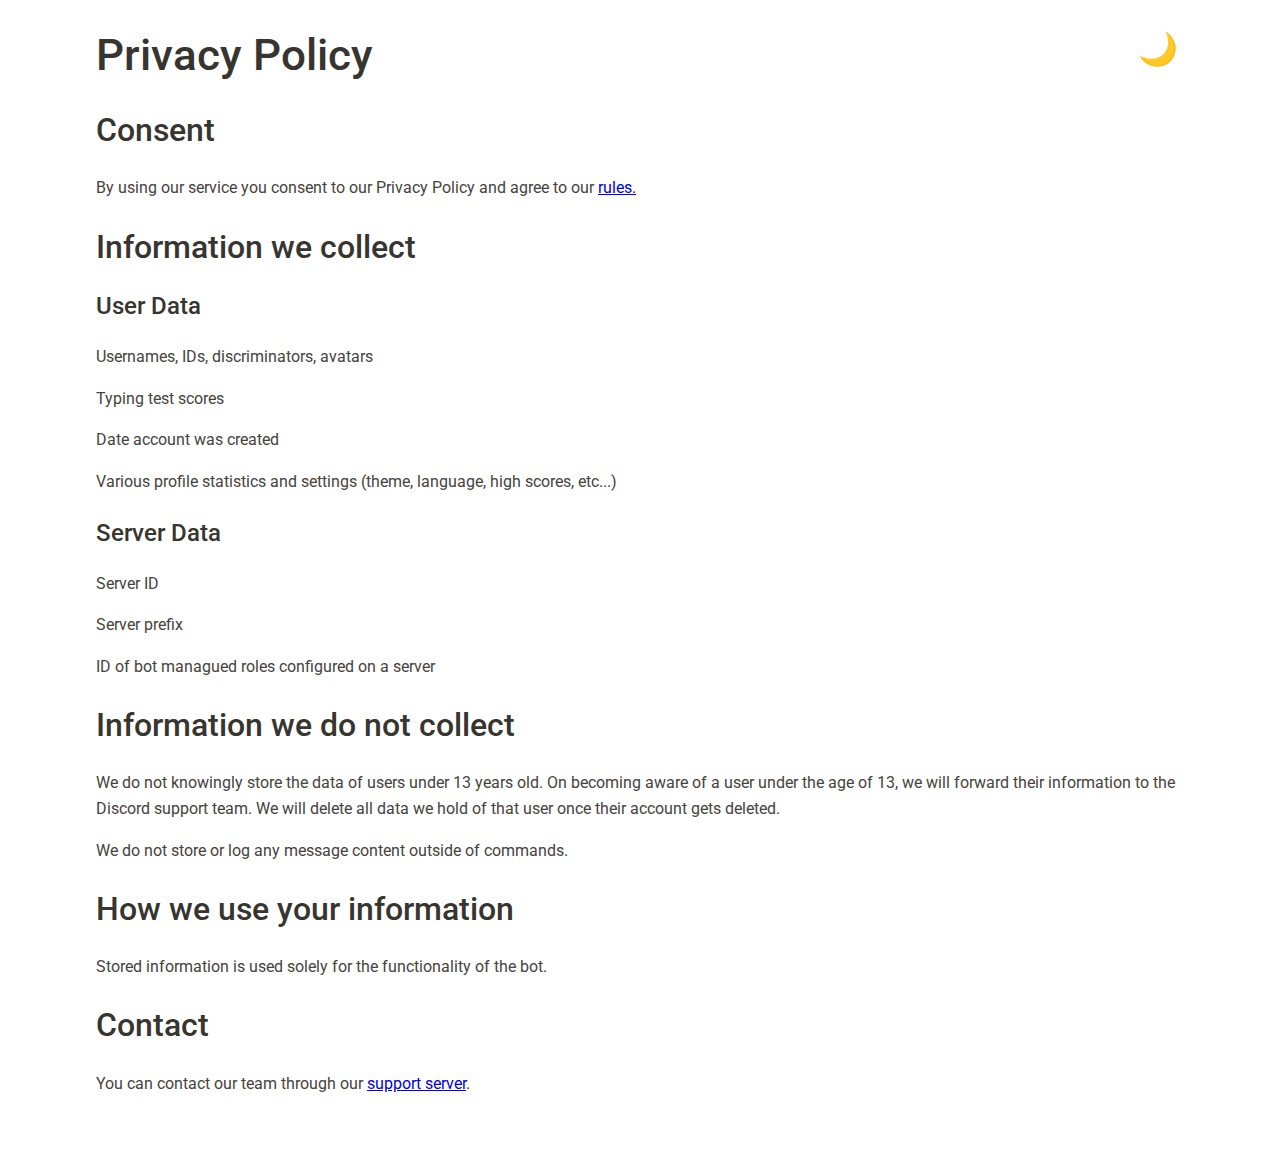
<file: index.html>
<!DOCTYPE html>
<html>
    <head>
        <meta charset="utf-8" />
        <meta name="viewport" content="width=device-width" />
        <title>Privacy Policy - wordPractice</title>
        <link href="style.css" rel="stylesheet" type="text/css" />
        <link rel="preconnect" href="https://fonts.googleapis.com" />
        <link rel="preconnect" href="https://fonts.gstatic.com" crossorigin />
        <link
            href="https://fonts.googleapis.com/css2?family=Roboto:wght@400;500&display=swap"
            rel="stylesheet"
        />
    </head>
    <body>
        <button id="dark-theme-btn">🌙</button>

        <h1 class="page-title">Privacy Policy</h1>

        <div class="section">
            <h2>Consent</h2>
            <p>
                By using our service you consent to our Privacy Policy and agree
                to our <a href="./rules.html">rules.</a>
            </p>
        </div>

        <div class="section">
            <h2>Information we collect</h2>

            <div class="sub-section">
                <h3>User Data</h3>
                <p>Usernames, IDs, discriminators, avatars</p>
                <p>Typing test scores</p>
                <p>Date account was created</p>
                <p>
                    Various profile statistics and settings (theme, language,
                    high scores, etc...)
                </p>
            </div>

            <div class="sub-section">
                <h3>Server Data</h3>
                <p>Server ID</p>
                <p>Server prefix</p>
                <p>ID of bot managued roles configured on a server</p>
            </div>
        </div>

        <div class="section">
            <h2>Information we do not collect</h2>
            <p>
                We do not knowingly store the data of users under 13 years old.
                On becoming aware of a user under the age of 13, we will forward
                their information to the Discord support team. We will delete
                all data we hold of that user once their account gets deleted.
            </p>
            <p>
                We do not store or log any message content outside of commands.
            </p>
        </div>

        <div class="section">
            <h2>How we use your information</h2>
            <p>
                Stored information is used solely for the functionality of the
                bot.
            </p>
        </div>

        <div class="section">
            <h2>Contact</h2>
            <p>
                You can contact our team through our
                <a href="https://discord.com/invite/wordpractice"
                    >support server</a
                >.
            </p>
        </div>
        <script src="script.js"></script>
    </body>
</html>
</file>
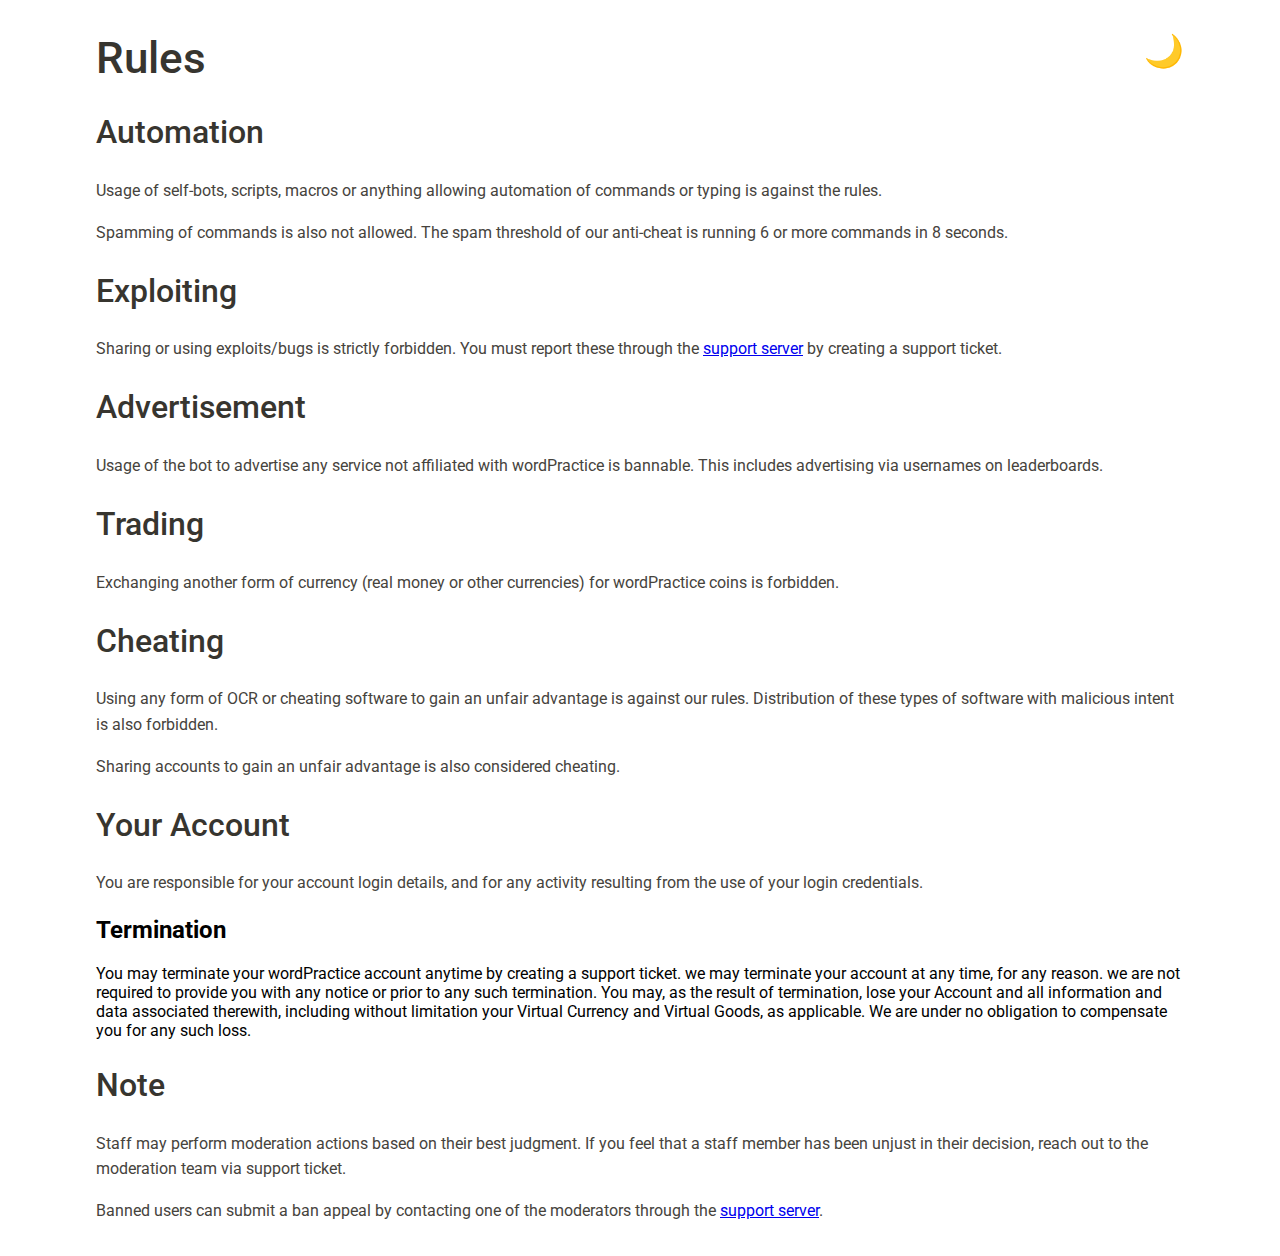
<file: rules.html>
<!DOCTYPE html>
<html>
    <head>
        <meta charset="utf-8" />
        <meta name="viewport" content="width=device-width" />
        <title>Rules - wordPractice</title>
        <link href="css/main.css" rel="stylesheet" type="text/css" />
        <link rel="preconnect" href="https://fonts.googleapis.com" />
        <link rel="preconnect" href="https://fonts.gstatic.com" crossorigin />
        <link
            href="https://fonts.googleapis.com/css2?family=Roboto:wght@400;500&display=swap"
            rel="stylesheet"
        />
        <body class="before-load">
        <button id="dark-theme-btn">🌙</button>

        <h1 class="page-title">Rules</h1>

        <div class="section">
            <h2>Automation</h2>
            <p>
                Usage of self-bots, scripts, macros or anything allowing
                automation of commands or typing is against the rules.
            </p>
            <p>
                Spamming of commands is also not allowed. The spam threshold of our anti-cheat is running 6 or more commands in 8 seconds.
            </p>
        </div>

        <div class="section">
            <h2>Exploiting</h2>
            <p>
                Sharing or using exploits/bugs is strictly forbidden. You must
                report these through the
                <a href="https://discord.com/invite/wordpractice"
                    >support server</a
                >
                by creating a support ticket.
            </p>
        </div>

        <div class="section">
            <h2>Advertisement</h2>
            <p>
                Usage of the bot to advertise any service not affiliated with
                wordPractice is bannable. This includes advertising via usernames on leaderboards.
            </p>
        </div>

        <div class="section">
            <h2>Trading</h2>
            <p>
                Exchanging another form of currency (real money or other
                currencies) for wordPractice coins is forbidden.
            </p>
        </div>

        <div class="section">
            <h2>Cheating</h2>
            <p>
                Using any form of OCR or cheating software to gain an unfair
                advantage is against our rules. Distribution of these types of
                software with malicious intent is also forbidden.
            </p>
            <p>
                Sharing accounts to gain an unfair advantage is also considered
                cheating.
            </p>
        </div>
        <div class="section">
            <h2>Your Account</h2>
            <p>
                You are responsible for your account login details, 
                and for any activity resulting from the use of your login credentials.
            </p>
        </div>
        <h2>Termination</h2>
            <p>
                You may terminate your wordPractice account anytime by creating a support ticket.
                we may terminate your account at any time, for any reason. we are not required 
                to provide you with any notice or prior to any such termination.
                You may, as the result of termination, lose your Account and all information 
                and data associated therewith, including without limitation your Virtual Currency and Virtual Goods, 
                as applicable. We are under no obligation to compensate you for any such loss.
            </p>
        </div>
        <div class="section">
            <h2>Note</h2>
            <p>
                Staff may perform moderation actions based on their best
                judgment. If you feel that a staff member has been unjust in
                their decision, reach out to the moderation team via support
                ticket.
            </p>
            <p>
                Banned users can submit a ban appeal by contacting one of the
                moderators through the
                <a href="https://discord.com/invite/wordpractice"
                    >support server</a
                >.
            </p>
        </div>
        <script src="script.js"></script>
    </body>
</html>
</file>
<file: style.css>
:root {
    --primary: #37352f;
    --secondary: #46433d;
    --dark-theme-bg: #141414;
}

*,
*::before,
**::after {
    box-sizing: border-box;
}

button {
    outline: none;
    border: none;
}

.dark-theme {
    filter: invert(1) hue-rotate(180deg);
    background-color: var(--dark-theme-bg);
}

.dark-theme #dark-theme-btn {
    filter: invert(1) hue-rotate(180deg);
}

body {
    font-family: "Roboto", sans-serif;
    margin: auto;
    margin-bottom: 4rem;
    width: 85%;
    background-color: white;
}

.page-title {
    font-size: 2.75rem;
}

.section h2 {
    font-size: 2rem;
}

.sub-section h3 {
    font-size: 1.5rem;
}

.sub-section h3,
.section h2,
.page-title {
    color: var(--primary);
    font-weight: 500;
}

.section p,
.sub-section p {
    color: var(--secondary);
    font-size: 1rem;
    font-weight: 400;
    line-height: 1.6rem;
}

#dark-theme-btn {
    float: right;
    font-size: 2rem;
    background-color: transparent;
}
</file>
<file: css/main.css>
:root {
    --primary: #37352f;
    --secondary: #46433d;
    --dark-theme-bg: #141414;
}

* {
    box-sizing: border-box;
    padding: 0;
}

button {
    outline: none;
    border: none;
}

.dark-theme {
    filter: invert(1) hue-rotate(180deg);
    background-color: var(--dark-theme-bg);
}

.dark-theme #dark-theme-btn {
    filter: invert(1) hue-rotate(180deg);
}

body {
    font-family: "Roboto", sans-serif;
    margin: 2em auto;
    width: 85%;
}

body:not(.before-load) {
    transition: background-color 0.5s ease;
}

.page-title {
    font-size: 2.75rem;
}

.section h2 {
    font-size: 2rem;
}

.sub-section h3 {
    font-size: 1.5rem;
}

.sub-section h3,
.section h2,
.page-title {
    color: var(--primary);
    font-weight: 500;
}

.section p,
.sub-section p {
    color: var(--secondary);
    font-size: 1rem;
    font-weight: 400;
    line-height: 1.6rem;
}

#dark-theme-btn {
    float: right;
    font-size: 2rem;
    background-color: transparent;
    cursor: pointer;
}
</file>
